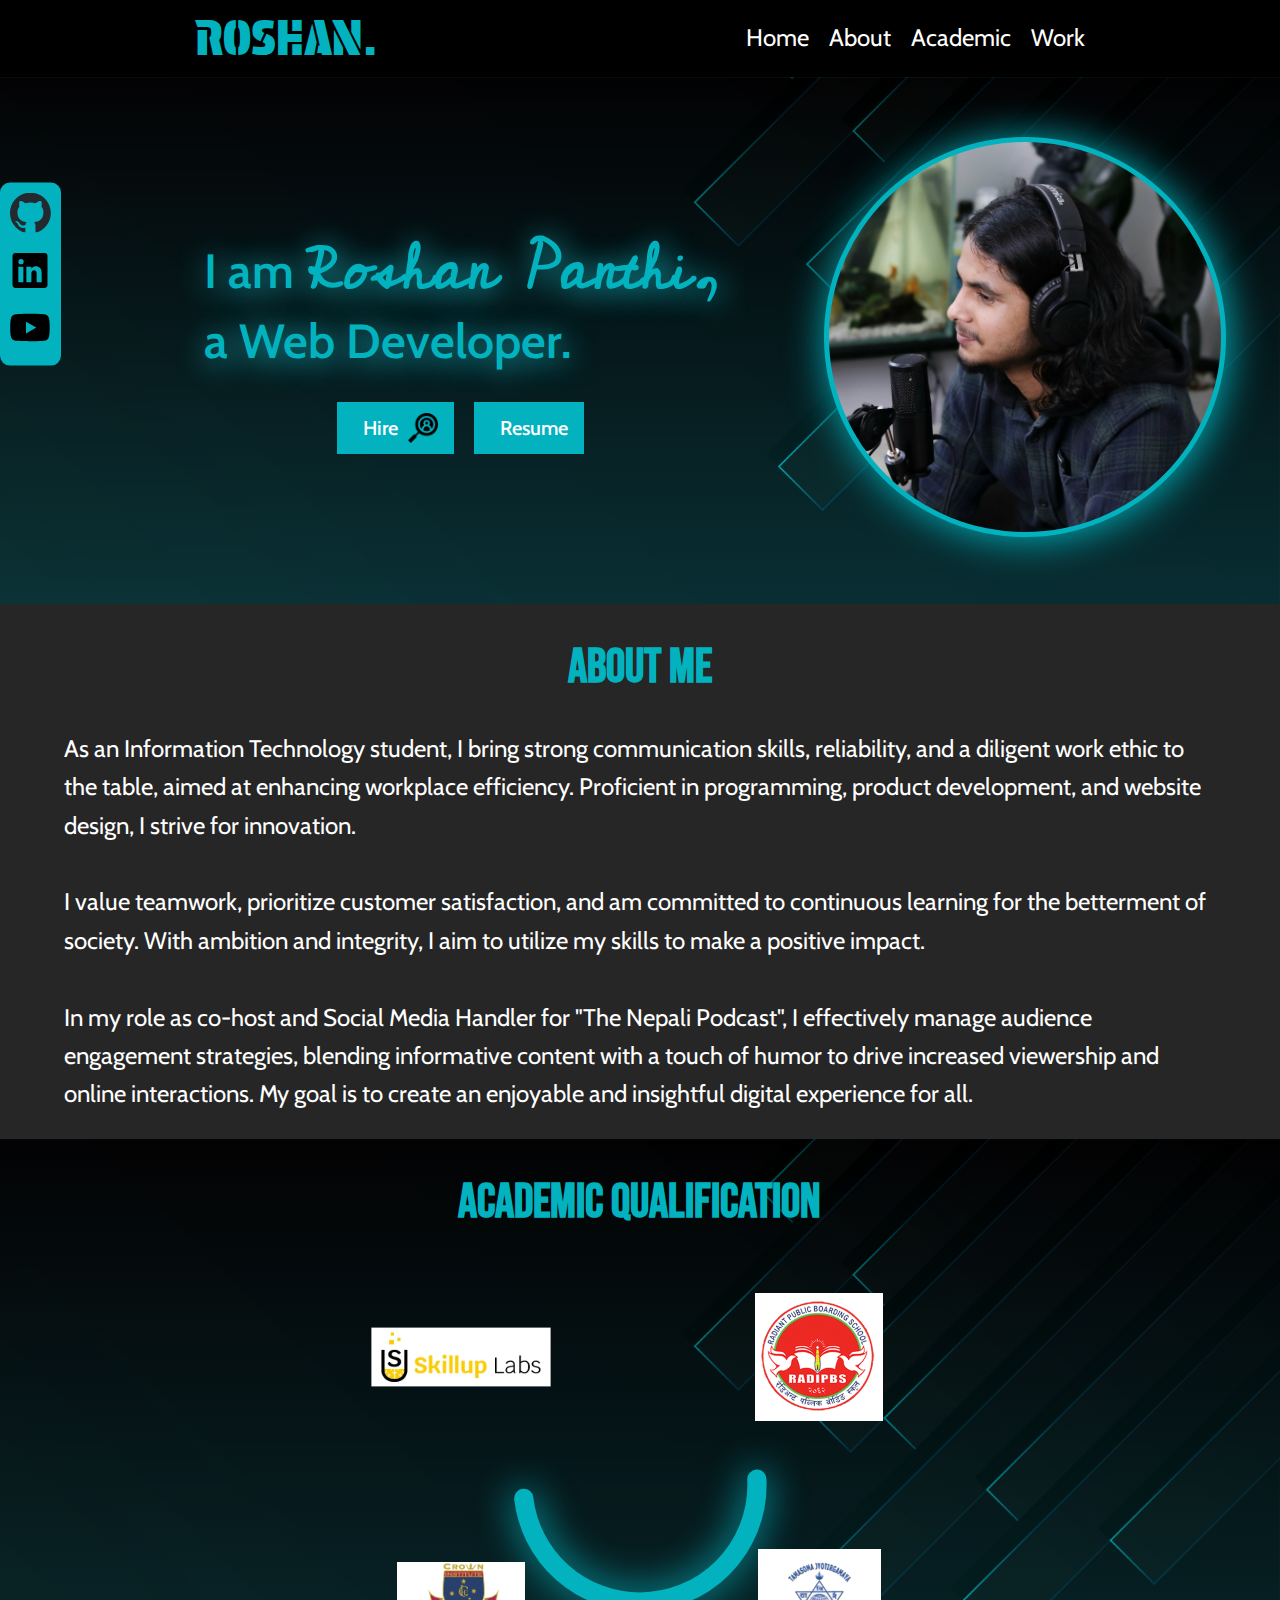
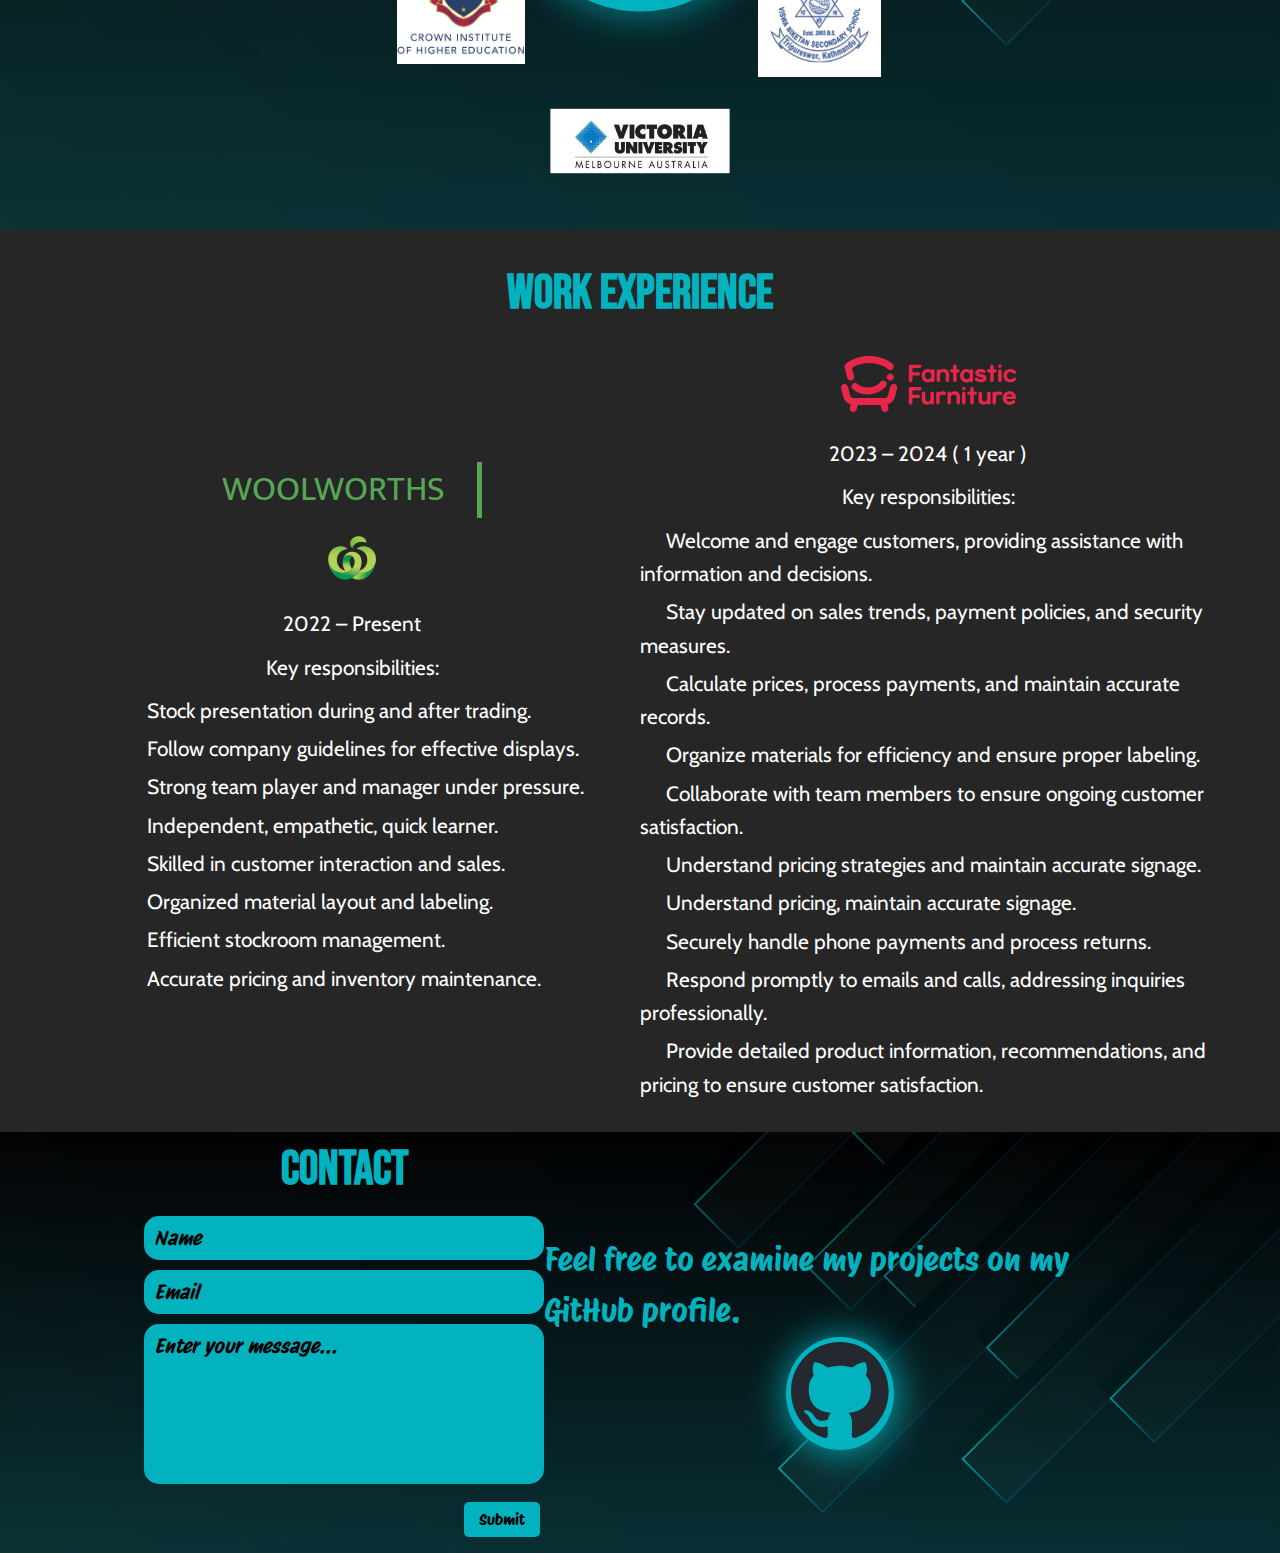
<file: index.html>
<!DOCTYPE html>
<html lang="en">

<head>
    <meta charset="UTF-8">
    <meta name="viewport" content="width=device-width, initial-scale=1.0">
    <link rel="stylesheet" href="./css/reset.css">
    <link rel="stylesheet" href="./css/style.css">
    <script src="./javascript/script.js" defer></script>
    <title>Roshan</title>
</head>

<body>
    <header>
        <nav class="navbar">
            <a href="#" class="logo">ROSHAN.</a>
            <ul class="nav_menu">
                <li class="nav_item">
                    <a class="nav_link" href="#">Home</a>
                </li>
                <li class="nav_item">
                    <a class="nav_link" href="#">About</a>
                </li>
                <li class="nav_item">
                    <a class="nav_link" href="#">Academic</a>
                </li>
                <li class="nav_item">
                    <a class="nav_link" href="#">Work</a>
                </li>
                <div class="social_media">
                    <a href="#"><img src="./images/github-mark.svg"></a>
                    <a href="#"><img src="./images/linkedin-dark.svg"></a>
                    <a href="#"><img src="./images/youtube-123.svg"></a>
                </div>
                <a class="follow">Follow</a>
            </ul>
            <div class="hamburger">
                <span class="bar"></span>
                <span class="bar"></span>
                <span class="bar"></span>
            </div>
        </nav>
    </header>
    <main>
        <!-- ----------------Hero Section-------------- -->

        <div class="hero">
            <div class="links">
                <ul class="links_social">
                    <li class="links_item">
                        <a class="nav_link" href="#"><img src="./images/github-mark.svg"></a>
                    </li>
                    <li class="links_item">
                        <a class="nav_link" href="#"><img src="./images/linkedin-dark.svg"></a>
                    </li>
                    <li class="links_item">
                        <a class="nav_link" href="#"><img src="./images/youtube-123.svg"></a>
                    </li>
                </ul>
            </div>
            <div class="hero-text">
                <div class="hero-head">
                    <h2>I am <span> Roshan Panthi,</span>
                        <br> a Web Developer.
                    </h2>
                </div>
                <div class="buttons">
                    <button class="hire">
                        <p>Hire</p><img src="./images/search.png">
                    </button>
                    <button class="hire">Resume
                    </button>
                </div>
            </div>
            <div class="profile">
                <img src="./images/profile.JPG">
            </div>
        </div>
        <div id="about_me" class="body2">
            <div class="aboutme">
                <p class="page_title">ABOUT ME</p>
            </div>
            <div class="explain">
                <a class="all_paragraph">
                    <p>
                        As an Information Technology student, I bring strong communication skills,
                        reliability, and a diligent work ethic to the table, aimed at enhancing workplace
                        efficiency. Proficient in programming, product development, and website design,
                        I strive for innovation.</p>
                    <br>
                    <p>I value teamwork, prioritize customer satisfaction, and am committed to continuous
                        learning for the betterment of society. With ambition and integrity, I aim to utilize
                        my skills to make a positive impact.</p>
                    <br>
                    <p>In my role as co-host and Social Media Handler for "The Nepali Podcast", I effectively
                        manage audience engagement strategies, blending informative content with a touch of
                        humor to drive increased viewership and online interactions. My goal is to create an
                        enjoyable and insightful digital experience for all.
                    </p>
                </a>
                <p class="last_paragraph">
                    As an IT student, I bring strong communication skills, reliability, and a diligent work ethic.
                    Proficient in programming and website design, I value teamwork and customer satisfaction. I aim to
                    make a positive impact through continuous learning and innovation. Also as a co-host and Social
                    Media
                    Handler for "The Nepali Podcast," I manage audience engagement strategies, creating an enjoyable
                    digital experience for all.
                </p>
            </div>
        </div>
        <div id="academic" class="body1">
            <div class="svgimage">
                <svg width="100" height="100" xmlns="http://www.w3.org/2000/svg">
                    <circle cx="50" cy="50" r="39" />
                </svg>
            </div>
            <div class="aboutme">
                <P class="page_title">ACADEMIC QUALIFICATION</P>
            </div>
            <div class="radiant"><img src="images/radipbs.webp">
                <p class="cloz">RADIANT PUBLIC BOARDING SCHOOL</p>
            </div>
            <div class="viswa">
                <p class="cloz">Vishwa Viswa Niketan Secondary School</p><img
                    src="images/Viswa-Niketan-Secondary-School.jpg">
            </div>
            <div class="victoria"><img src="images/vu.jpg">
                <p class="cloz">Victoria University</p>
            </div>
            <div class="crown">
                <p class="cloz">Crown Institute of Higher Education</p><img src="images/CIHE-logo.png">
            </div>
            <div class="skillup"><img src="images/logo_horizontal.webp">
                <p class="cloz">Skill Up Labs</p>
            </div>
        </div>
        <div id="work" class="body2">
            <div class="page_title">
                <P>WORK EXPERIENCE</P>
            </div>
            <div class="wwff">
                <div class="woolff">
                    <div class="ww">
                        <div class="animation">
                            <p>WOOLWORTHS&nbsp;&nbsp;&nbsp;&nbsp;</p>
                        </div>
                        <div class="animation_image"><img src="images/woolies.webp"></div>
                    </div>
                    <div class="duty">
                        <p>2022 – Present</p>
                        <p>Key responsibilities:</p>
                        <ul>
                            <li>Stock presentation during and after trading.</li>
                            <li>Follow company guidelines for effective displays.</li>
                            <li>Strong team player and manager under pressure.</li>
                            <li>Independent, empathetic, quick learner.</li>
                            <li>Skilled in customer interaction and sales.</li>
                            <li>Organized material layout and labeling.</li>
                            <li>Efficient stockroom management.</li>
                            <li>Accurate pricing and inventory maintenance.</li>
                        </ul>
                    </div>  
                </div>
                <div class="woolff">
                    <div class="ff">
                        <div class="animation_image"><img src="images/ff-logo-text.svg"></div>
                    </div>
                    <div class="duty">
                        <p>2023 – 2024 ( 1 year )</p>
                        <p>Key responsibilities:</p>
                        <ul>
                            <li>Welcome and engage customers, providing assistance with information and decisions.</li>
                            <li>Stay updated on sales trends, payment policies, and security measures.</li>
                            <li>Calculate prices, process payments, and maintain accurate records.</li>
                            <li>Organize materials for efficiency and ensure proper labeling.</li>
                            <li>Collaborate with team members to ensure ongoing customer satisfaction.</li>
                            <li>Understand pricing strategies and maintain accurate signage.</li>
                            <li>Understand pricing, maintain accurate signage.</li>
                            <li>Securely handle phone payments and process returns.</li>
                            <li>Respond promptly to emails and calls, addressing inquiries professionally.</li>
                            <li>Provide detailed product information, recommendations, and pricing to ensure customer satisfaction.</li>
                        </ul>
                    </div>
                </div>
            </div>
        </div>
        <div id="last" class="hero1">
            <form>
                <div class="left">
                    <div class="page_title">
                        <p>CONTACT</p>
                    </div>
                    <div class="name">
                        <input type="text" name="name" id="" placeholder="Name" required>
                    </div>
                    <div class="email">
                        <input type="email" name="email" id="" placeholder="Email" required>
                    </div>
                    <div class="message">
                        <textarea name="message" id="" placeholder="Enter your message..."></textarea>
                    </div>
                    <div class="submit">
                        <button>Submit</button>
                    </div>
                </div>
            </form>
        
            <div class="right">
                <div class="please_holder">
                    <p>Feel free to examine my projects on my GitHub profile.</p>
                    <a href="https://github.com/roshan333-svg" target="_blank"><img src="images/github-mark.svg"></a>
                </div>
            </div>
        </div>
        
        <!-- ----------------Hero Finished-------------- -->
    </main>
</body>

</html>
</file>
<file: css/style.css>
@import url('https://fonts.googleapis.com/css2?family=Cabin:ital,wght@0,400..700;1,400..700&family=Cedarville+Cursive&display=swap');
@import url('https://fonts.googleapis.com/css2?family=Cabin:ital,wght@0,400..700;1,400..700&display=swap');
@import url('https://fonts.googleapis.com/css2?family=Josefin+Sans:ital,wght@0,100..700;1,100..700&family=Mukta:wght@200;300;400;500;600;700;800&family=Protest+Guerrilla&family=Protest+Riot&family=Sixtyfour&display=swap');
@import url('https://fonts.googleapis.com/css2?family=Bebas+Neue&family=Cabin:ital,wght@0,400..700;1,400..700&family=Cedarville+Cursive&display=swap');
:root {
    /* Colors */
    --primary-color: #02B3BF;
    /* --primary-color: rgb(2, 179, 191); */
    --black-color: #000000;
    --white-color:#ffffff;
    
    /* Fonts */
    --main-font:  "Cabin", sans-serif;
    --heading-font: 'Roboto', sans-serif;
    --cursive-font: "Cedarville Cursive", cursive;
    ---title-font:"Bebas Neue", sans-serif;
  }
* {
    margin: 0;
    padding: 0;
    box-sizing: border-box;
}
body{
    font-family:var(--main-font);
}
header{
    background-color: black;
    width: 100%;
}
.navbar li{
    list-style: none;
}
.navbar li a{
    color: var(--white-color);
    font-size: 1.5rem;
}
.navbar{
    display: flex;
    justify-content: space-around;
    align-items: center;
    padding: 0px 10px;
    color: var(--primary-color);
}
.follow{
    display: none;
}
.logo{
    font-family: "Protest Guerrilla", sans-serif;
    font-size: 3rem;
    color: var(--primary-color);
}
.nav_menu{
    display: flex;
    justify-content: space-between;
    align-items: center;
    gap: 20px;
}
.nav_link{
    transition: 0.7s ease;
}
.nav_link:hover{
    color: var(--primary-color);
}
.hamburger{
    display: none;
    cursor: pointer;
}
.bar{
    display: block;
    width: 25px;
    height: 3px;
    margin: 5px auto;
    -webkit-transition: all 0.3s ease-in-out;
    transition: all 0.3s ease-in-out;
    background-color: var(--white-color);
}
.social_media{
    display: none;
}
.social_media img{
    height: 30px;
    filter: brightness(1%);
}

.hero{
    width: 100%;
    margin: auto;
    background:
    linear-gradient(rgba(0, 0, 0, 0.6),rgba(11, 109, 116, 0.4)),url('/images/840843081452.jpg');
    background-size: cover;
    background-position: center;
    display: flex;
    flex-direction: row;
    justify-content:space-around;
    align-items: center;
}
.links {
    position: fixed;
    margin-top: 50px;
    left: 0px;
    padding: 0 10px;
    /* top: 30%; */
    transform: translateY(-50%);
    display: flex;
    flex-direction: column;
    justify-content: center;
    align-items: center;
    background-color: var(--primary-color);
    border-radius: 10px;
}
.links_item {
    margin: 10px 0;   
}

.links_item img{
    height: 40px;
}
.hero-text {
    padding: 150px 0 150px 150px;
    display: flex;
    align-items: center;
    justify-content: center;
    flex-direction: column;
}
.hero-text h2 {
    font-family: var(--main-font);
    font-size: 3rem;
    color: var(--primary-color);
    text-shadow: 3px 3px 30px #19beca;
    font-weight: 600;
    text-align: left;
    line-height: 1.3;
}
span {
    font-family: var(--cursive-font);
    font-size: 4rem;
}
.buttons{
    display: flex;
    justify-content: space-around;
    gap: 20px;
}
.hire{
    border: 1px solid var(--primary-color);
    background-color: var(--primary-color);
    color: var(--white-color);
    padding: 10px 15px 10px 25px;
    font-size: 20px;
    font-weight: 550;
    margin-top: 30px;
    transition: 0.3s ease;
    display: flex;
    gap: 10px;
    /* justify-content: space-between; */
    align-items: center;
}
.hire:hover{
    color: var(--primary-color);
    background-color: var(--white-color);
}
.hire img{
    height: 30px;
}
.profile img{
    height: 400px;
    background-color: var(--primary-color);
    box-shadow: 2px 2px 40px var(--primary-color);
    padding: 5px;
    border-radius: 50%;
}
.body2{
    width: 100%;
    margin: auto;
    background-color: #262626;
    display: flex;
    flex-direction: column;
    justify-content: center;
    /* align-items: center; */
    padding: 2% 5%;
}
.page_title{
    font-size: 3rem;
    font-weight: 700;
    font-family:var(---title-font);
    margin-bottom: 2%;
    color: var(--primary-color);
    text-align: center;
}
.explain{
    font-size: 1.5rem;
    color: var(--white-color);
}
.last_paragraph{
    display: none;
}
.body1{
    width: 100%;
    margin: auto;
    background:
    linear-gradient(rgba(0, 0, 0, 0.6),rgba(11, 109, 116, 0.4)),url('/images/840843081452.jpg');
    background-size: cover;
    background-position: center;
    padding: 2% 5%;
    display: grid;
    grid-template-columns: repeat(5,1fr);
    grid-template-rows: repeat(5, 1fr);
}
.svgimage{
    align-items: center;
    justify-content: center;
    display: flex;
    position: relative;
    grid-area: 3/3/4/4;
}
/* .svgimage svg {
    fill: none;
    stroke: #02B3BF;
    stroke-width: 8;
    stroke-dasharray: 118 125;
    transform: scale(3);
    stroke-linecap: round;
    animation: rot 2s linear infinite;
    filter: drop-shadow(0 0 5px #02B3BF); 
} */
.svgimage svg {
    fill: none;
    stroke: var(--primary-color);
    stroke-width: 0.5vw;
    stroke-dasharray: 118 125;
    transform: scale(3);
    stroke-linecap: round;
    animation: rot 2s linear infinite;
    filter: drop-shadow(0 0 0.5vw #02B3BF);
}

@keyframes rot {
    0% {
        stroke-dashoffset: 0;
    }
    100% {
        stroke-dashoffset: -232;
    }
}

.aboutme {
    grid-area: 1/2/2/5;
    display: flex;
    justify-content: center;                                                                                                                                                                                                                                                                                                                                                                                                                                                                                                                                                                                                                                                                                                                                                                                                                                                                                                                                                                                                                                                                                                                                                                                                                                                                                                                                                                                                                                                                                                                                                                                                                                                                                                                                                                                                                                                                                                                                                                                                                                                                                                                                                                                                                                                                                  
}
.body1 img{
    width:8rem;
    height: 8rem;
    object-fit: contain;
}
.radiant{
    grid-area: 2/4/3/5;
    display: flex;
    position: relative;
    align-items: end;
    justify-content:start;

}
.viswa{
    grid-area: 4/4/5/5;
    display: flex;
    position: relative;
    align-items: center;
    justify-content:start;
}
.victoria{
    grid-area: 5/3/6/4;
    display: flex;
    position: relative;
    align-items: center;
    justify-content:center;
}
.victoria img{
    transform: scale(1.4);
}
.crown{
    grid-area: 4/2/5/3;
    display: flex;
    position: relative;
    align-items: start;
    justify-content:end;
} 
.skillup{
    grid-area: 2/2/3/3;
    display: flex;
    position: relative;
    align-items:end;
    justify-content:end;

}
.skillup img{
    transform: scale(1.4);
}
.cloz{
    display: none;
}
.wwff{
    display: flex;
    flex-direction: row;
    justify-content:space-between;
    align-items: center;
    font-family: var(--main-font);
    font-size: 1.3rem;
    color: var(--white-color);
}
.woolff{
    display: flex;
    flex-direction: column;
    flex: 1 1;
    justify-content: space-between;
    align-items: center;
    text-align: center;
}
.animation{
    margin-bottom: 1rem;
}
.animation_image{
    padding-bottom: 1rem;
}
.duty{
    /* margin-top: 10px; */
    display: flex;
    gap: 10px;
    flex-direction: column;
    align-items: center;
}
.duty li{
    margin-bottom: 5px;
    text-align: start;
}
.duty ul li::before {
    content: "\f058"; 
    font-family: FontAwesome; 
    margin-right: 10px; 
    color:var(--primary-color); 
}

.ww p{
    font-family:"Mukta", sans-serif;
    font-size: 35px;
    color: rgb(86,166,83);
    border-right: 5px solid;
    width: 100%;
    white-space: nowrap;
    overflow: hidden;
    animation: 
        typing 5s steps(10) infinite,
        cursor .6s infinite ease-out alternate;
}
@keyframes cursor{
    50%{
        border-color: transparent;
    }
}
@keyframes typing {
    from {
        width: 5px;
    }
}
.hero1{
    width: 100%;
    margin: auto;
    background:
    linear-gradient(rgba(0, 0, 0, 0.6),rgba(11, 109, 116, 0.4)),url('/images/840843081452.jpg');
    background-size: cover;
    background-position: center;
    display: flex;
    flex-direction: row;
    justify-content:space-around;
    align-items: center;
    font-family: var(--main-font);
    color: var(--primary-color);
    padding: 0 9rem;
}
.contact_me{
    display: flex;
    justify-content: center;
    align-items: center;
    font-family:var(--main-font);
    font-size: 3rem;
    color:var(--primary-color);
}

.name input[type="text"],
.email input[type="email"],
.message textarea {
    padding: 10px;
    box-sizing: border-box;
    border: none;
    border-radius: 15px;
    background-color: var(--primary-color);
    color:var(--black-color);
    font-size: 20px;
    font-family: "Protest Riot", sans-serif;
    width: 25rem;
    resize: none; 
}
.message textarea {
    height: 10rem;
}
.name input,
.email input,
.message textarea {
    margin-bottom: 10px;
}
.name input[type="text"]::placeholder,
.email input[type="email"]::placeholder,
.message textarea::placeholder {
    color: var(--black-color);
    font-style: italic;
    font-size: 20px;
}

.name input[type="text"]:focus,
.email input[type="email"]:focus,
.message textarea:focus {
    outline: none;
    background-color: var(--primary-color);
    color: var(--black-color);
}
.submit button {
    margin:0 0 1rem 20rem;
    background-color: var(--primary-color);
    color: var(--black-color);
    padding: 8px 15px;
    border: none;
    border-radius: 5px;
    cursor: pointer;
    font-size: 1rem;
    font-family: "Protest Riot", sans-serif;
}

.submit button:hover {
    background-color: var(--primary-color);
    color:black;
}
.right{
    display: flex;
}
.please_holder{
    display: flex;
    flex-direction: column;
    justify-content: center;
    align-items: center;
}
.please_holder p{
    font-family: "Protest Riot", sans-serif;
    font-size: 2rem;
    font-weight: 100;
    color: var(--primary-color);
}
.please_holder a{
    background-color: var(--primary-color);
    box-shadow: 2px 2px 40px var(--primary-color);
    padding: 5px;
    border-radius: 50%;
}

@media(max-width:768px){
    .hamburger{
        display: block;
    }
    .hamburger.active .bar:nth-child(2){
        opacity: 0;
    }
    .hamburger.active .bar:nth-child(1){
        transform:translateY(8px) rotate(45deg);
    }
    .hamburger.active .bar:nth-child(3){
        transform: translateY(-8px) rotate(-45deg);
    }
    .nav_menu{
        position: fixed;
        left: -100%;
        top: 60px;
        gap: 0;
        flex-direction: column;
        background-color: #262626;
        width: 100%;
        text-align: center;
        transition: 0.3s ease;
    }
    .nav_item{
        margin: 10px 0;
    }
    .nav_menu.active{
        left: 0;
    }
    .navbar{
        justify-content: space-between;
    }
    .follow{
        display: flex;
    }
    .social_media{
        display: flex;
        justify-content: center;
        align-items: center;
        gap:20px;
    }

    .hero{
        display: flex;
        flex-direction: column;
        justify-content: left;
    }
    .hero-text {
        padding: 10px 0 10px 40px;
        display: flex;
        align-items: center;
        justify-content: center;
        flex-direction: column;
    }
    .links{
        display: none;
    }
    .profile img{
        height: 300px;
    }
    .all_paragraph{
        display: none;
    }
    .last_paragraph{
        display: flex;
    }

    .body1{
        width: 100%;
        margin: auto;
        background:
        linear-gradient(rgba(0, 0, 0, 0.6),rgba(11, 109, 116, 0.4)),url('/images/840843081452.jpg');
        background-size: cover;
        background-position: center;
        padding: 2% 5%;
        display: flex;
        flex-direction: column;
        justify-content: center;
        align-items: center;
        color: var(--white-color);
        font-family: var(--main-font);
        font-size: 1.5rem;
    }
    .svgimage{
        display: none;
    }
    .body1 img{
        width:8rem;
        height: auto;
        object-fit: contain;
        margin: 2rem 1rem;
    }
    .school {
        display: flex;
        flex-direction: column;
        gap: 20px;
    }
    
    .radiant,
    .viswa,
    .crown,.skillup{
        display: flex;
        align-items: center;
        justify-content: space-between;
        gap: 6px;
    }
    .victoria,.skillup{
        gap: 3rem;
    }
    .viswa img,
    .crown img {
        margin-left: 10px;
    }
    .skillup img{
        transform: scale(1.2);
    }
    .cloz{
        display: flex;
    }

    .wwff{
        display: flex;
        flex-direction: column;
        gap: 3rem;
    }
    .ww{
        display: flex;
        align-items: center;
    }
    .duty{
        display: none;
    }
    .animation_image{
        padding-top: 1rem;
    }
    .hero1{
        position: relative;
        display: flex;
        flex-direction: column;
    }
    .please_holder p{
        display: none;
    }
}
</file>
